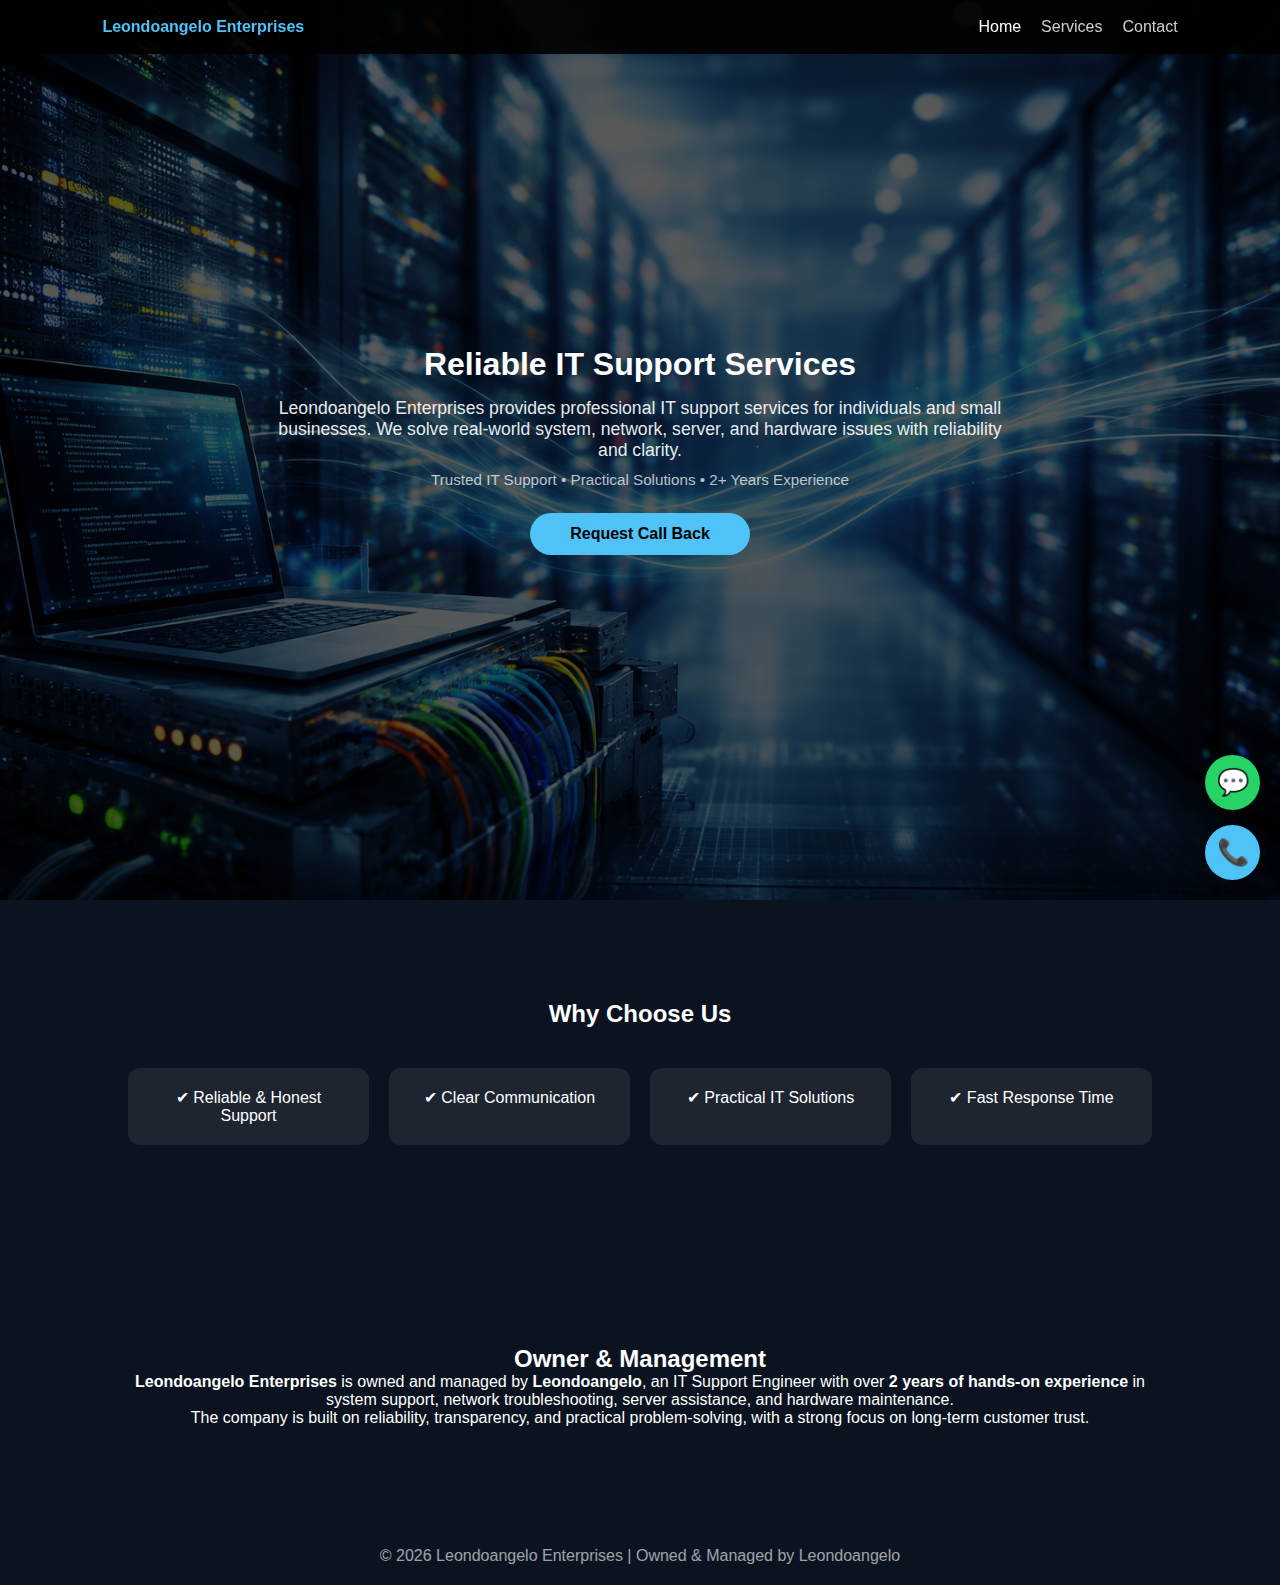
<file: it-support-website/index.html>
<!DOCTYPE html>
<html lang="en">
<head>
  <meta charset="UTF-8">
  <title>Leondoangelo Enterprises | IT Support Services</title>
  <meta name="viewport" content="width=device-width, initial-scale=1.0">
  <link rel="stylesheet" href="style.css">
</head>
<body>

<nav>
  <div class="logo">Leondoangelo Enterprises</div>
  <ul>
    <li><a href="index.html" class="active">Home</a></li>
    <li><a href="services.html">Services</a></li>
    <li><a href="contact.html">Contact</a></li>
  </ul>
</nav>

<section class="hero">
  <div class="hero-content">
    <h1>Reliable IT Support Services</h1>

    <p class="hero-text">
      Leondoangelo Enterprises provides professional IT support services for
      individuals and small businesses. We solve real-world system, network,
      server, and hardware issues with reliability and clarity.
    </p>

    <p class="hero-sub">
      Trusted IT Support • Practical Solutions • 2+ Years Experience
    </p>

    <a href="contact.html" class="btn-primary">Request Call Back</a>
  </div>
</section>

<section class="section">
  <h2>Why Choose Us</h2>

  <div class="features">
    <div class="feature">✔ Reliable & Honest Support</div>
    <div class="feature">✔ Clear Communication</div>
    <div class="feature">✔ Practical IT Solutions</div>
    <div class="feature">✔ Fast Response Time</div>
  </div>
</section>

<section class="section owner">
  <h2>Owner & Management</h2>

  <p class="owner-text">
    <strong>Leondoangelo Enterprises</strong> is owned and managed by
    <strong>Leondoangelo</strong>, an IT Support Engineer with over
    <strong>2 years of hands-on experience</strong> in system support,
    network troubleshooting, server assistance, and hardware maintenance.
  </p>

  <p class="owner-text">
    The company is built on reliability, transparency, and practical
    problem-solving, with a strong focus on long-term customer trust.
  </p>
</section>

<footer>
  © 2026 Leondoangelo Enterprises | Owned & Managed by Leondoangelo
</footer>

<a href="https://wa.me/919363217744" class="whatsapp-float">💬</a>
<a href="tel:+919363217744" class="call-float">📞</a>

<script src="script.js"></script>
</body>
</html>
</file>
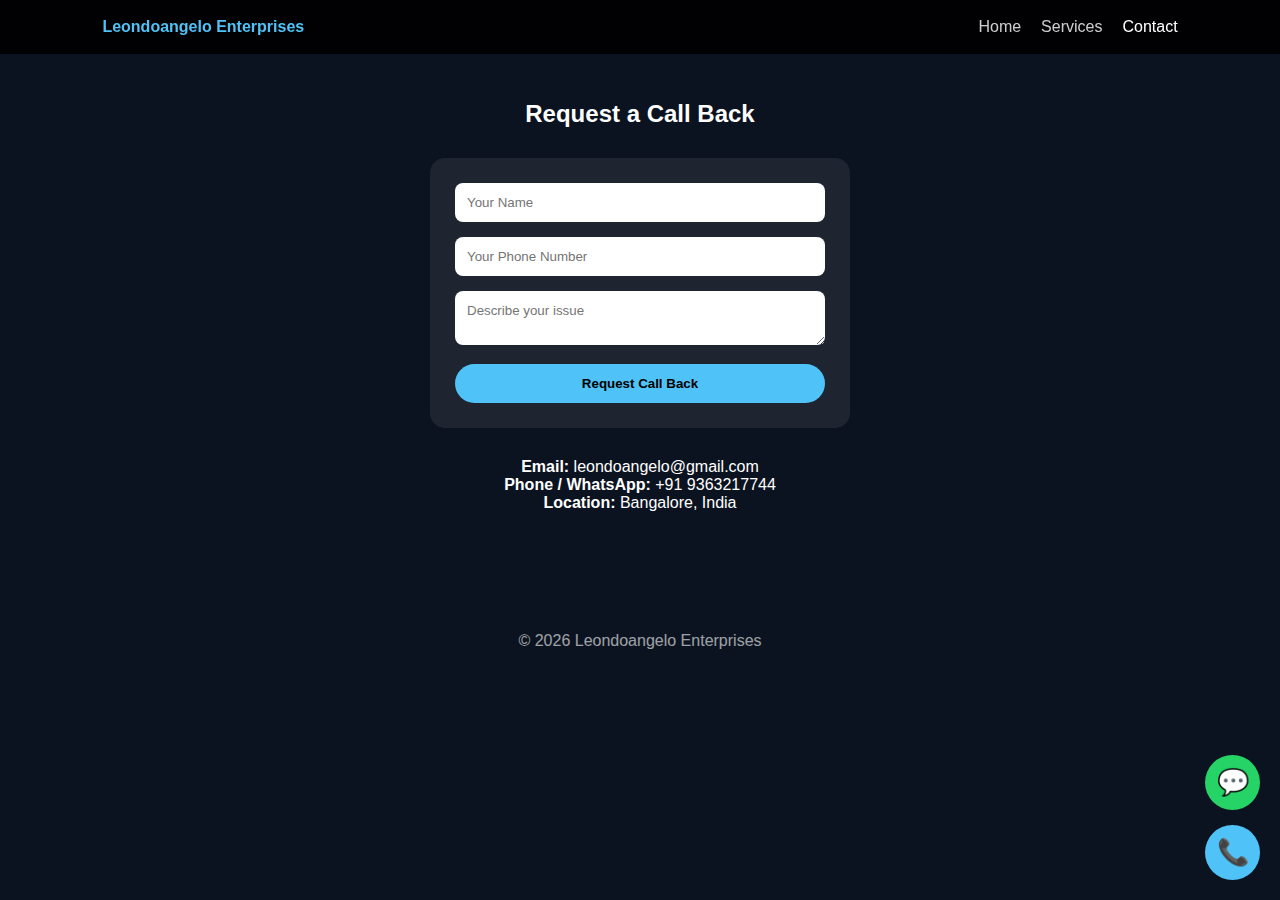
<file: it-support-website/contact.html>
<!DOCTYPE html>
<html lang="en">
<head>
  <meta charset="UTF-8">
  <title>Contact | Leondoangelo Enterprises</title>
  <link rel="stylesheet" href="style.css">
</head>
<body>

<nav>
  <div class="logo">Leondoangelo Enterprises</div>
  <ul>
    <li><a href="index.html">Home</a></li>
    <li><a href="services.html">Services</a></li>
    <li><a href="contact.html" class="active">Contact</a></li>
  </ul>
</nav>

<section class="section contact">
  <h2>Request a Call Back</h2>

  <div class="callback-box">
    <input id="name" type="text" placeholder="Your Name">
    <input id="phone" type="tel" placeholder="Your Phone Number">
    <textarea id="issue" placeholder="Describe your issue"></textarea>
    <button onclick="requestCallback()">Request Call Back</button>
  </div>

  <div class="contact-info">
    <p><strong>Email:</strong> leondoangelo@gmail.com</p>
    <p><strong>Phone / WhatsApp:</strong> +91 9363217744</p>
    <p><strong>Location:</strong> Bangalore, India</p>
  </div>
</section>

<footer>
  © 2026 Leondoangelo Enterprises
</footer>

<a href="https://wa.me/919363217744" class="whatsapp-float">💬</a>
<a href="tel:+919363217744" class="call-float">📞</a>

<script src="script.js"></script>
</body>
</html>
</file>
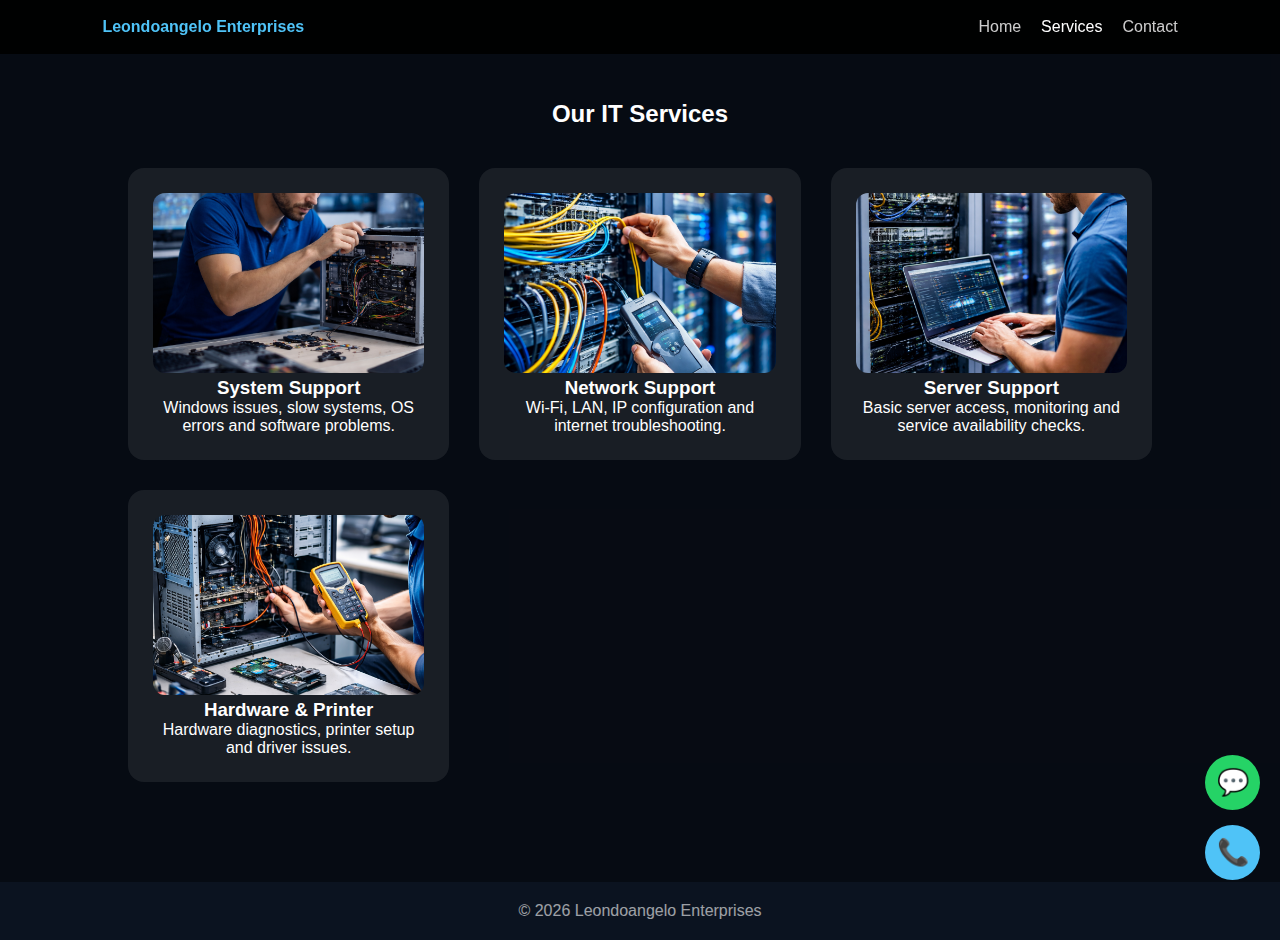
<file: it-support-website/services.html>
<!DOCTYPE html>
<html lang="en">
<head>
  <meta charset="UTF-8">
  <title>Services | Leondoangelo Enterprises</title>
  <link rel="stylesheet" href="style.css">
</head>
<body>

<nav>
  <div class="logo">Leondoangelo Enterprises</div>
  <ul>
    <li><a href="index.html">Home</a></li>
    <li><a href="services.html" class="active">Services</a></li>
    <li><a href="contact.html">Contact</a></li>
  </ul>
</nav>

<section class="section dark">
  <h2>Our IT Services</h2>

  <div class="cards">

    <div class="card">
      <img src="images/system-support.png" alt="System Support">
      <h3>System Support</h3>
      <p>Windows issues, slow systems, OS errors and software problems.</p>
    </div>

    <div class="card">
      <img src="images/network-support.png" alt="Network Support">
      <h3>Network Support</h3>
      <p>Wi-Fi, LAN, IP configuration and internet troubleshooting.</p>
    </div>

    <div class="card">
      <img src="images/server-support.png" alt="Server Support">
      <h3>Server Support</h3>
      <p>Basic server access, monitoring and service availability checks.</p>
    </div>

    <div class="card">
      <img src="images/hardware-support.png" alt="Hardware Support">
      <h3>Hardware & Printer</h3>
      <p>Hardware diagnostics, printer setup and driver issues.</p>
    </div>

  </div>
</section>

<footer>
  © 2026 Leondoangelo Enterprises
</footer>

<a href="https://wa.me/919363217744" class="whatsapp-float">💬</a>
<a href="tel:+919363217744" class="call-float">📞</a>

<script src="script.js"></script>
</body>
</html>
</file>
<file: it-support-website/style.css>
* {
  margin: 0;
  padding: 0;
  box-sizing: border-box;
  font-family: "Segoe UI", Arial, sans-serif;
}

body {
  background: #0b1320;
  color: #ffffff;
}

/* NAV */
nav {
  position: fixed;
  top: 0;
  width: 100%;
  padding: 18px 8%;
  display: flex;
  justify-content: space-between;
  background: rgba(0,0,0,0.9);
  z-index: 100;
}

.logo {
  font-weight: 600;
  color: #4fc3f7;
}

nav ul {
  list-style: none;
  display: flex;
  gap: 20px;
}

nav a {
  color: white;
  text-decoration: none;
  opacity: 0.8;
}

nav a.active,
nav a:hover {
  opacity: 1;
}

/* HERO */
.hero {
  min-height: 100vh;
  background:
    linear-gradient(rgba(0,0,0,0.65), rgba(0,0,0,0.65)),
    url("images/hero-bg.png") center/cover no-repeat;
  display: flex;
  align-items: center;
  justify-content: center;
  text-align: center;
  padding: 120px 20px;
}

.hero-content {
  max-width: 750px;
}

.hero-text {
  margin-top: 15px;
  font-size: 1.1rem;
  opacity: 0.9;
}

.hero-sub {
  margin-top: 10px;
  font-size: 0.95rem;
  opacity: 0.7;
}

.btn-primary {
  display: inline-block;
  margin-top: 25px;
  padding: 12px 40px;
  background: #4fc3f7;
  color: #000;
  border-radius: 30px;
  text-decoration: none;
  font-weight: 600;
}

/* SECTIONS */
.section {
  padding: 100px 10%;
  text-align: center;
}

.dark {
  background: rgba(0,0,0,0.4);
}

/* FEATURES */
.features {
  display: grid;
  grid-template-columns: repeat(auto-fit, minmax(220px,1fr));
  gap: 20px;
  margin-top: 40px;
}

.feature {
  background: rgba(255,255,255,0.08);
  padding: 20px;
  border-radius: 12px;
}

/* CARDS */
.cards {
  display: grid;
  grid-template-columns: repeat(auto-fit, minmax(240px,1fr));
  gap: 30px;
  margin-top: 40px;
}

.card {
  background: rgba(255,255,255,0.08);
  padding: 25px;
  border-radius: 16px;
  transition: 0.3s;
}

.card:hover {
  transform: translateY(-8px);
}

.card img {
  width: 100%;
  height: 180px;
  object-fit: cover;
  border-radius: 12px;
}

/* CONTACT */
.callback-box {
  max-width: 420px;
  margin: 30px auto;
  background: rgba(255,255,255,0.08);
  padding: 25px;
  border-radius: 15px;
}

.callback-box input,
.callback-box textarea {
  width: 100%;
  padding: 12px;
  margin-bottom: 15px;
  border-radius: 8px;
  border: none;
}

.callback-box button {
  width: 100%;
  padding: 12px;
  background: #4fc3f7;
  border-radius: 25px;
  font-weight: 600;
  border: none;
}

/* FLOAT BUTTONS */
.whatsapp-float,
.call-float {
  position: fixed;
  right: 20px;
  width: 55px;
  height: 55px;
  border-radius: 50%;
  display: flex;
  align-items: center;
  justify-content: center;
  font-size: 26px;
  text-decoration: none;
  z-index: 999;
}

.whatsapp-float {
  bottom: 90px;
  background: #25D366;
  color: white;
}

.call-float {
  bottom: 20px;
  background: #4fc3f7;
  color: black;
}

footer {
  padding: 20px;
  text-align: center;
  opacity: 0.6;
}
</file>
